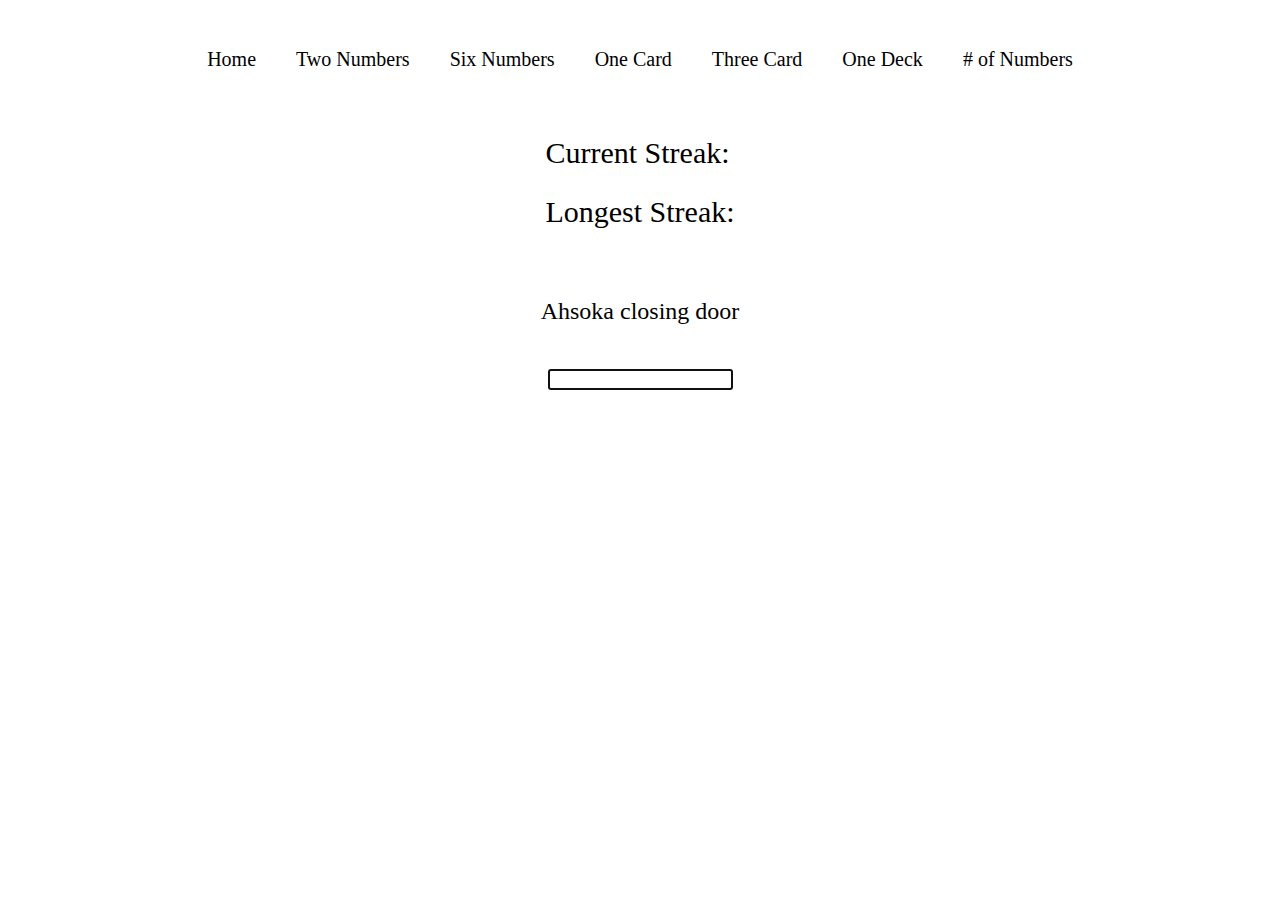
<file: decoder.html>
<!DOCTYPE html>
<html lang="en">
<head>
    <meta charset="UTF-8">
    <meta name="viewport" content="width=device-width, initial-scale=1.0">
    <link rel="stylesheet" href="styles.css">
    <title>Document</title>
</head>
<body>
    <div class="header">
        <nav class="nav">
            <a href="index.html">Home</a>
            <a href="twonum.html">Two Numbers</a>
            <a href="sixnum.html">Six Numbers</a>
            <a href="onecard.html">One Card</a>
            <a href="threecard.html">Three Card</a>
            <a href="deck.html">One Deck</a>
            <a href="digits.html"># of Numbers</a>
        </nav>
    </div>
    <div class="main">
        <div class="streaks">
            <h2 class="streak">Current Streak: </h2>
            <h2 class="longestStreak">Longest Streak: </h2>
        </div> 
        <h3 id="decodertext" class="correct"></h3>
        <form id="decoderform">
            <input type="text" id="decoderguess" autocomplete="off">
        </form>
        <h3 id="decodercorrect" class="correct"></h3>
    </div>
</body>
<script src="decoder.js" type="module"></script>
</html>
</file>
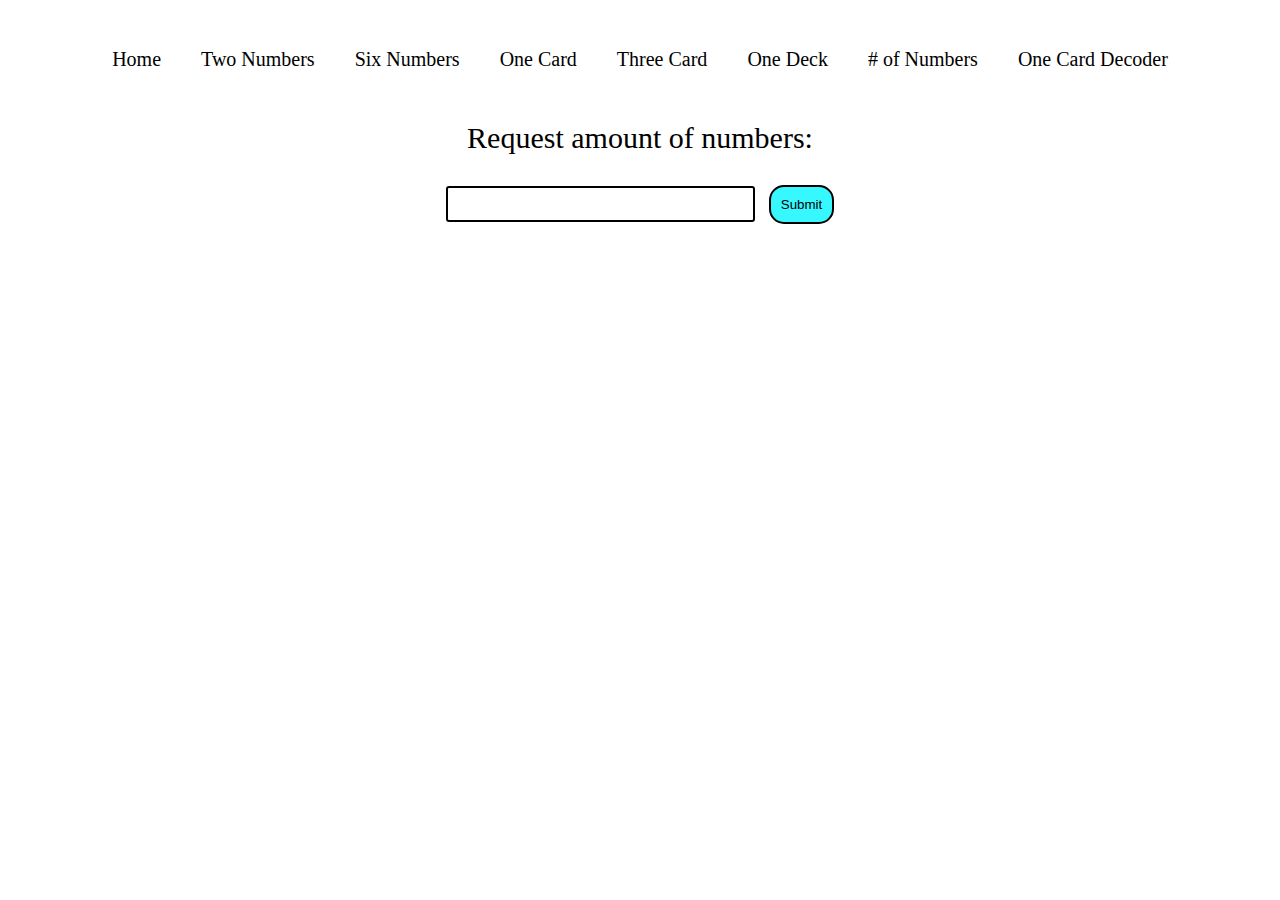
<file: digits.html>
<!DOCTYPE html>
<html lang="en">
<head>
    <meta charset="UTF-8">
    <meta name="viewport" content="width=device-width, initial-scale=1.0">
    <link rel="stylesheet" href="styles.css">
    <title>Document</title>
</head>
<body>
    <div class="header">
        <nav class="nav">
            <a href="index.html">Home</a>
            <a href="twonum.html">Two Numbers</a>
            <a href="sixnum.html">Six Numbers</a>
            <a href="onecard.html">One Card</a>
            <a href="threecard.html">Three Card</a>
            <a href="deck.html">One Deck</a>
            <a href="digits.html"># of Numbers</a>
            <a href="decoder.html">One Card Decoder</a>
        </nav>
    </div>
    <div id="numbersformdiv">
        <h3 class="reqtxt">Request amount of numbers: </h3>
        <form id="numbersform">
            <input type="text" id="numbersreq" class="guess">
            <button type="submit" class="submit">Submit</button>
        </form>
        
    </div>
    <div id="digits">
        
        <div class="showhide">
            <button id="hidenumbers" class="hideshow">Hide Numbers</button>
            <button id="shownumbers" class="hideshow">Show Numbers</button>
        </div>
        <div class="formdigits">
            <form id="digitsform">
                <input type="text" id="digitsguess" class="guess">
                <button type="submit" class="submit">Submit</button>
            </form>
            <h4 id="digitsincorrect" class="correct"></h4>
        </div>
        
        <div id="numberdiv">

        </div>
    </div>
    
    <script type="module" src="digits.js"></script>
</body>
</html>
</file>
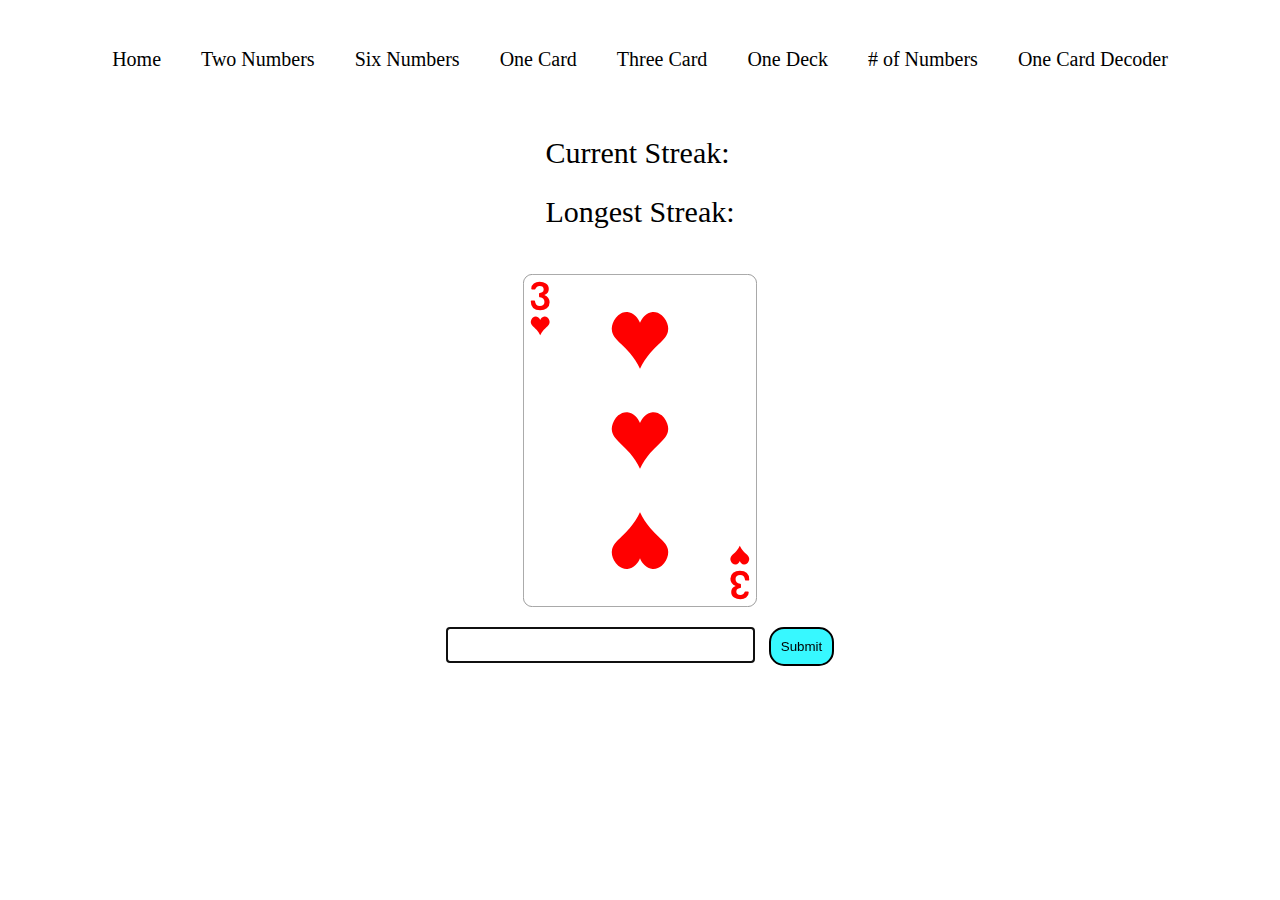
<file: onecard.html>
<!DOCTYPE html>
<html lang="en">
    <head>
        <meta charset="UTF-8">
        <meta name="viewport" content="width=device-width, initial-scale=1.0">
        <link rel="stylesheet" href="styles.css">
        <title>Document</title>
    </head>
    <body>
        <div class="header">
            <nav class="nav">
                <a href="index.html">Home</a>
                <a href="twonum.html">Two Numbers</a>
                <a href="sixnum.html">Six Numbers</a>
                <a href="onecard.html">One Card</a>
                <a href="threecard.html">Three Card</a>
                <a href="deck.html">One Deck</a>
                <a href="digits.html"># of Numbers</a>
                <a href="decoder.html">One Card Decoder</a>
            </nav>
        </div>
        <div class="main">
            <div class="streaks">
                <h2 class="streak">Current Streak: </h2>
                <h2 class="longestStreak">Longest Streak: </h2>
            </div> 
            <img src="" alt="" id="onecardimg">
            <form id="onecardform">
                <input type="text" id="onecardguess" autocomplete='off' class="guess">
                <button type="submit" class="submit">Submit</button>
            </form>
            <h4 id="onecardcorrect" class="correct"></h4>
        </div>
       
        <script type="module" src="./onecard.js"></script>
    </body>
</html>
</file>
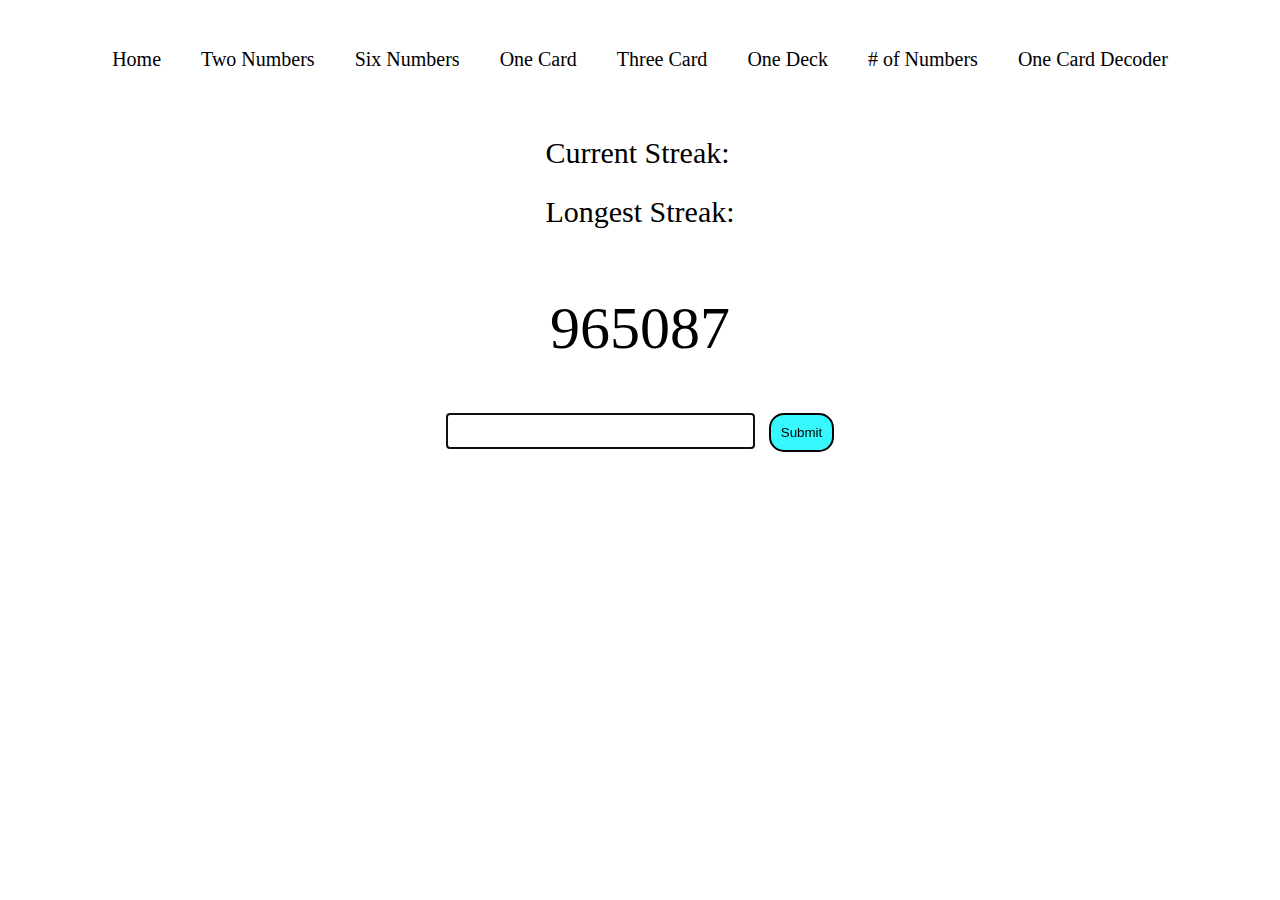
<file: sixnum.html>
<!DOCTYPE html>
<html lang="en">
    <head>
        <meta charset="UTF-8">
        <meta name="viewport" content="width=device-width, initial-scale=1.0">
        <link rel="stylesheet" href="styles.css">
        <title>Document</title>
    </head>
    <body>
        <div class="header">
            <nav class="nav">
                <a href="index.html">Home</a>
                <a href="twonum.html">Two Numbers</a>
                <a href="sixnum.html">Six Numbers</a>
                <a href="onecard.html">One Card</a>
                <a href="threecard.html">Three Card</a>
                <a href="deck.html">One Deck</a>
                <a href="digits.html"># of Numbers</a>
                <a href="decoder.html">One Card Decoder</a>
            </nav>
        </div>
        <div class="main">
            <div class="streaks">
                <h2 class="streak">Current Streak: </h2>
                <h2 class="longestStreak">Longest Streak: </h2>
            </div> 
            <h3 class="sixnum"></h3>
            <form id="sixnumform">
                <input type="text" id="sixnumguess" autocomplete='off' class="guess">
                <button type="submit" class="submit">Submit</button>
            </form>
            <h4 id="sixnumcorrect" class="correct"></h4>
        </div>
        
        <script type="module" src="./sixnum.js"></script>
    </body>
</html>
</file>
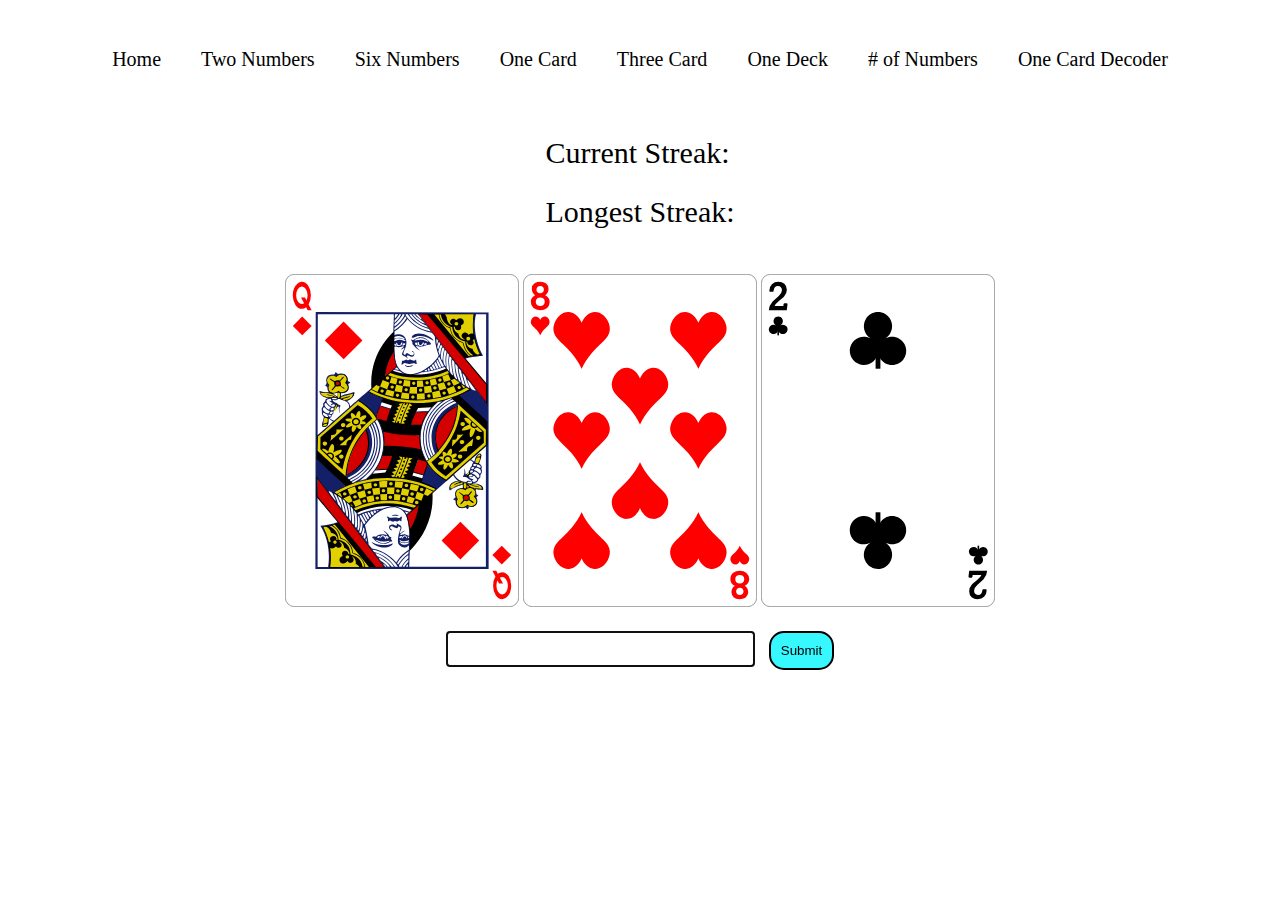
<file: threecard.html>
<!DOCTYPE html>
<html lang="en">
    <head>
        <meta charset="UTF-8">
        <meta name="viewport" content="width=device-width, initial-scale=1.0">
        <title>Document</title>
        <link rel="stylesheet" href="styles.css">
    </head>
    <body>
        <div class="header">
            <nav class="nav">
                <a href="index.html">Home</a>
                <a href="twonum.html">Two Numbers</a>
                <a href="sixnum.html">Six Numbers</a>
                <a href="onecard.html">One Card</a>
                <a href="threecard.html">Three Card</a>
                <a href="deck.html">One Deck</a>
                <a href="digits.html"># of Numbers</a>
                <a href="decoder.html">One Card Decoder</a>
            </nav>
        </div>
        <div class="main">
            <div class="streaks">
                <h2 class="streak">Current Streak: </h2>
                <h2 class="longestStreak">Longest Streak: </h2>
            </div>     
            <div class="imgs">
                <img src="" alt="" id="threecardimgone">
                <img src="" alt="" id="threecardimgtwo">
                <img src="" alt="" id="threecardimgthree">
            </div>    
            <div class="form">
                <form id="threecardform">
                    <input type="text" id="threecardguess" autocomplete='off' class="guess">
                    <button type="submit" class="submit">Submit</button>
                </form>
            </div>
            <h4 id="threecardcorrect" class="correct"></h4>
        </div>
        <script type="module" src="./threecard.js"></script>
    </body>
</html>
</file>
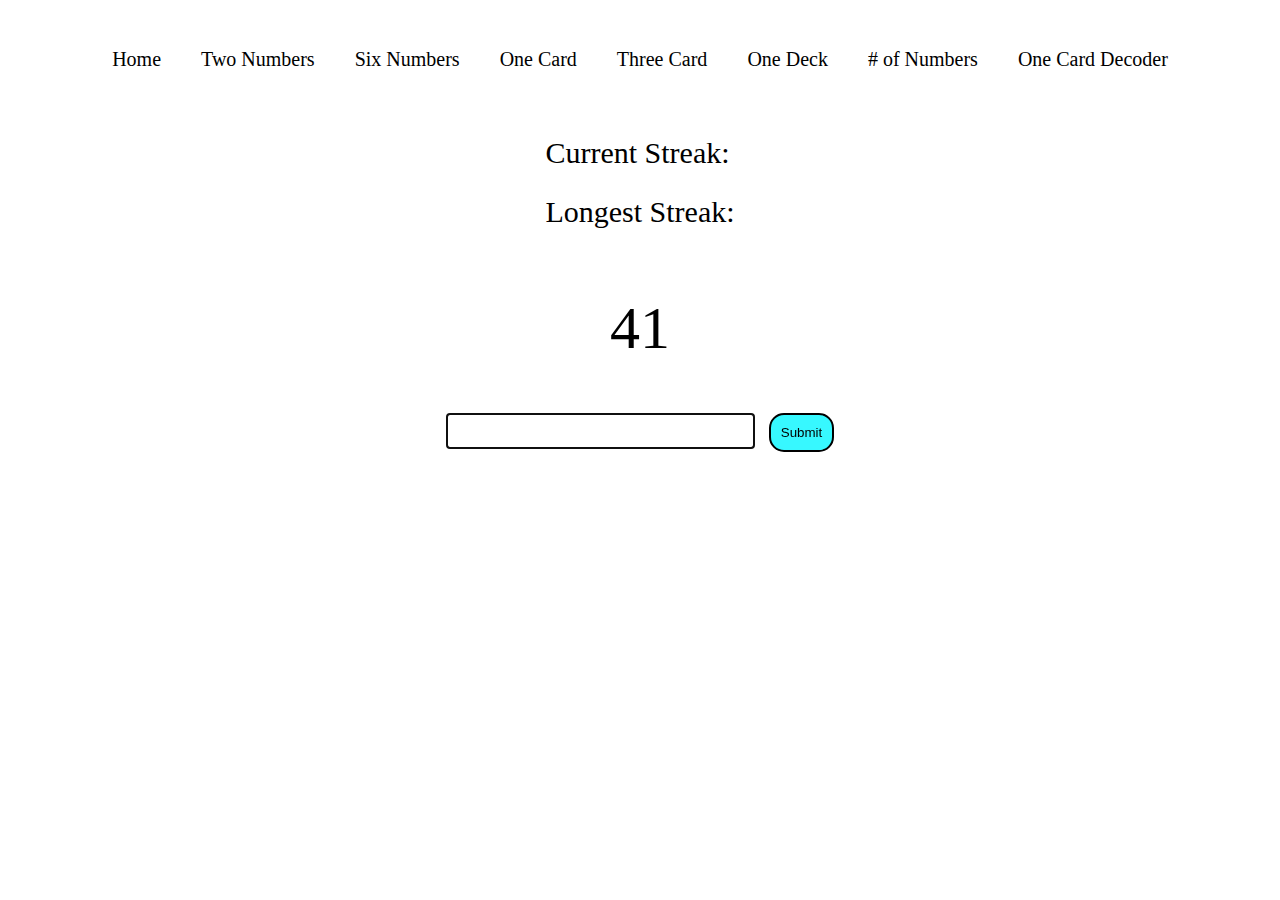
<file: twonum.html>
<!DOCTYPE html>
<html lang="en">
    <head>
        <meta charset="UTF-8">
        <meta name="viewport" content="width=device-width, initial-scale=1.0">
        <title>Document</title>
        <link rel="stylesheet" href="styles.css">
    </head>
    <body>
        <div class="header">
            <nav class="nav">
                <a href="index.html">Home</a>
                <a href="twonum.html">Two Numbers</a>
                <a href="sixnum.html">Six Numbers</a>
                <a href="onecard.html">One Card</a>
                <a href="threecard.html">Three Card</a>
                <a href="deck.html">One Deck</a>
                <a href="digits.html"># of Numbers</a>
                <a href="decoder.html">One Card Decoder</a>
            </nav>
        </div>
        <div class="main">
            <div class="streaks">
                <h2 class="streak">Current Streak: </h2>
                <h2 class="longestStreak">Longest Streak: </h2>
            </div> 
            <h3 class="twonum"></h3>
            <form id="twonumform">
                <input type="text" id="twonumguess" autocomplete='off' class="guess">
                <button type="submit" class="submit">Submit</button>
            </form>
            <h4 id="twonumcorrect" class="correct"></h4>
        </div>
        <script type="module" src="./twonum.js"></script>
    </body>
</html>
</file>
<file: styles.css>
a{
    text-decoration: none;
    color: black;
    padding: 20px;
    font-size: 20px;

}
.header{
    display: flex;
    justify-content: center;
    padding-top: 20px;

}
.twonum,.sixnum{
    font-size: 60px;
    font-weight: normal;
    margin-top: 20px;
    margin-bottom: 30px;
}
.streak,.longestStreak,.reqtxt{
    font-weight: normal;
    font-size: 30px;
}

.main{
    display: flex;
    justify-content: center;
    align-items: center;
    flex-direction: column;
    gap: 20px;
    padding-top: 20px;
}
.guess{
    width: 300px;
    height: 30px;
    font-size: 18px;
    border-radius: 3px;
    border: 2px solid black;
    padding-left: 3px;
    margin-right: 10px;
    
}
.submit,.hideshow{
    padding: 10px;
    border-radius: 15px;
    border: 2px solid black;
    background-color: rgb(55, 248, 255);
    color: black;

}
.oneCardImg{
    width: 10px;
    height: 10px;
}
#digits{
    display: none;
}
nav {
    display: flex;
    flex-wrap: wrap;
    justify-content: center;
    align-items: center;
}
#numbersformdiv{
    display: flex;
}
#digits{
    margin-top: 50px;
    gap: 20px;
}
.deckmain{
    display: flex;
    gap: 20px;
    margin-bottom: 40px;
}
.images{
    display: flex;
    justify-content: center;
    align-items: center;
    flex-wrap: wrap;
    gap: 5px;
}
#numberdiv{
    display: flex;
    justify-content: center;
    align-items: center;
    flex-wrap: wrap;
}
#numbersformdiv,#digits,.deckmain{
    flex-direction: column;
    justify-content: center;
    align-items: center;
}
.numbertxt{
    font-size: 24px;
    font-weight: normal;
    word-wrap: break-word;
    white-space: normal;
    width: 90vw;
}
.correct{
    font-weight: normal;
    font-size: 24px;
}

@media (width <= 600px) {
    a{
        font-size: 12px;
    }
}
</file>
